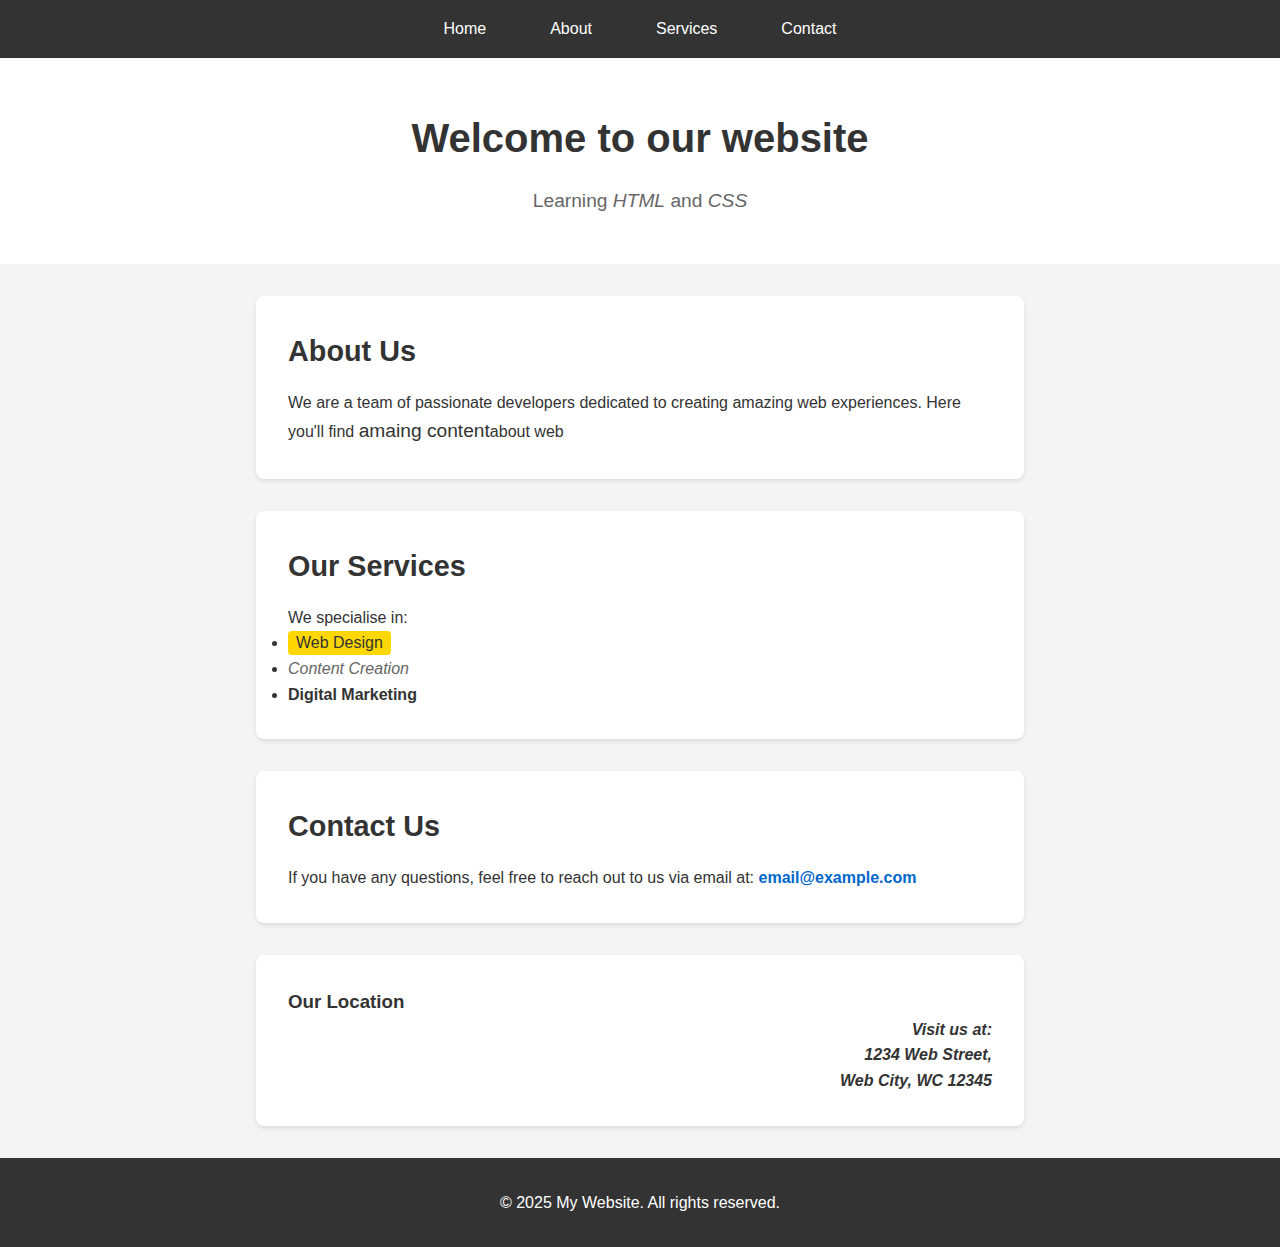
<file: index.html>
<!DOCTYPE html>
<html lang="en">
<head>
    <meta charset="UTF-8">
    <meta name="viewport" content="width=device-width, initial-scale=1.0">
    <title>personal_profile_page</title>
    <link rel="stylesheet" href="styles.css">
    <style>
        body {
            font-family: Arial, Helvetica, sans-serif;
            background-color: #f4f4f4;
            color: #333;
            margin: 0 auto;
            /*padding: 20px;  Indents the content from the corners */
        }
        h1 {
            text-align: center;
            color: #4CAF50;
        }
        img {
            max-width: 100%;
            height: auto;
            display: block;
            margin: 20px auto;
            border-radius: 8px;
        }
        p {
            line-height: 1.6;
            color: #333;
        }
        a {
            color: #3498db;
            text-decoration: none;
        }
        a:hover {
            text-decoration: underline;
        }
    </style>
</head>
<body>
    <!-- Navigation Section -->
    <div class="nav-container">
        <nav class="main-nav">
            <ul>
                <li><a href="#home">Home</a></li>
                <li><a href="#about">About</a></li>
                <li><a href="#services">Services</a></li>
                <li><a href="#contact">Contact</a></li>
            </ul>
        </nav>
    </div>

    <!--Header Section -->
    <div class="header">
        <h1>Welcome to our website</h1>
        <p class="subtitle">Learning <em>HTML</em> and <em>CSS</em></p>
    </div>

    <!-- Main Content -->
    <div class="main-content">
        <div class="about-section" id="about">
            <h2>About Us</h2>
            <p>We are a team of passionate developers dedicated to creating amazing web experiences. Here you'll find <span style="font-size: 1.2em;">amaing content</span>about web</p>
        </div>
        
        <div class="services-section" id="services">
            <h2>Our Services</h2>
            <p>We specialise in:</p>
            <ul>
                <li><span class="highlight">Web Design</span></li>
                <li><em>Content Creation</em></li>
                <li><strong>Digital Marketing</strong></li>
            </ul>
        </div>
        
        <div class="contact-section" id="contact">
            <h2>Contact Us</h2>
            <p>If you have any questions, feel free to reach out to us via email at:    <span class="email">email@example.com</span></p>
        </div>

        <div class="location-section">
            <h3>Our Location</h3>
            <address style="font-style: italic; font-weight: bold; text-align: right;">
                Visit us at:<br>
                1234 Web Street,<br>
                Web City, WC 12345<br>
            </address>
        </div>
    </div>
        
        <!-- Footer Section -->
        <div class="footer">
        <p>&copy; 2025 My Website. All rights reserved.</p>
     </div>
</body>
</html>
</file>
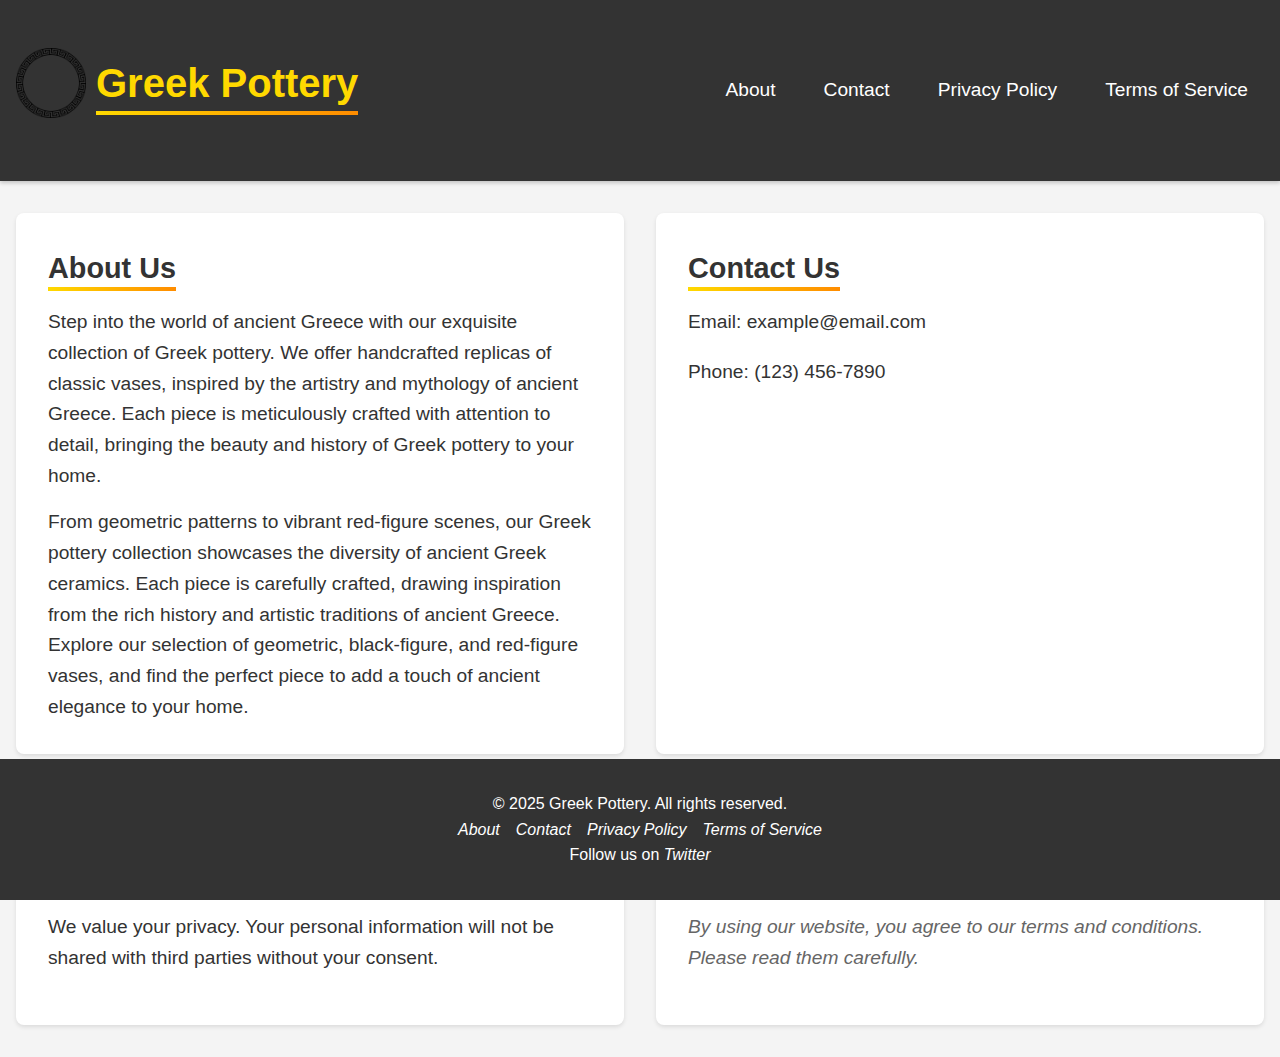
<file: index2.html>
<!DOCTYPE html>
<html lang="en">
<head>
    <meta charset="UTF-8">
    <meta name="viewport" content="width=device-width, initial-scale=1.0">
    <title>my_semantic_website</title>
    <link rel="stylesheet" href="styles2.css">
</head>
<!-- Semantic HTML5 elements allows the website to be more accessible and SEO-friendly. -->
<body>
    <header class="header">
        <div class="logo-container">
            <img src="logo.png" alt="logo" class="logo">
            <h1>
                Greek Pottery
            </h1>
        </div>
        <nav class="main-nav">
            <ul>
                <li><a href="#about">About</a></li>
                <li><a href="#contact">Contact</a></li>
                <li><a href="#privacy">Privacy Policy</a></li>
                <li><a href="#terms">Terms of Service</a></li>
            </ul>
        </nav>
    </header>
    <main class="main-content">
        <article class="about-section" id="about">
            <h2>About Us</h2>
            <p>Step into the world of ancient Greece with our exquisite collection of Greek pottery. We offer handcrafted replicas of classic vases, inspired by the artistry and mythology of ancient Greece. Each piece is meticulously crafted with attention to detail, bringing the beauty and history of Greek pottery to your home.</p>
            <p><span class="tone">From geometric patterns to vibrant red-figure scenes, our Greek pottery collection showcases the diversity of ancient Greek ceramics. Each piece is carefully crafted, drawing inspiration from the rich history and artistic traditions of ancient Greece. Explore our selection of geometric, black-figure, and red-figure vases, and find the perfect piece to add a touch of ancient elegance to your home.</span></p>
        </article>
        <aside class="contact-section" id="contact">
            <h2>Contact Us</h2>
            <address>
                <p>Email: example@email.com</p>
                <p>Phone: (123) 456-7890</p>
            </address>
        </aside>
        <aside class="privacy-section" id="privacy">
            <h2>Privacy Policy</h2>
            <p>We value your privacy. Your personal information will not be shared with third parties without your consent.</p>
        </aside>
        <aside class="terms-section" id="terms">
            <h2>Terms of Service</h2>
            <p><em>By using our website, you agree to our terms and conditions. Please read them carefully.</em></p>
        </aside>
    </main>
    <footer class="footer">
        <p>&copy; 2025 Greek Pottery. All rights reserved.</p>

        <nav class="footer-nav">
            <ul>
                <li><a href="#about">About</a></li>
                <li><a href="#contact">Contact</a></li>
                <li><a href="#privacy">Privacy Policy</a></li>
                <li><a href="#terms">Terms of Service</a></li>
            </ul>
        </nav>

        <p>Follow us on <a href="https://twitter.com" target="_blank">Twitter</a></p>
    </footer>
</body>
</html>
</file>
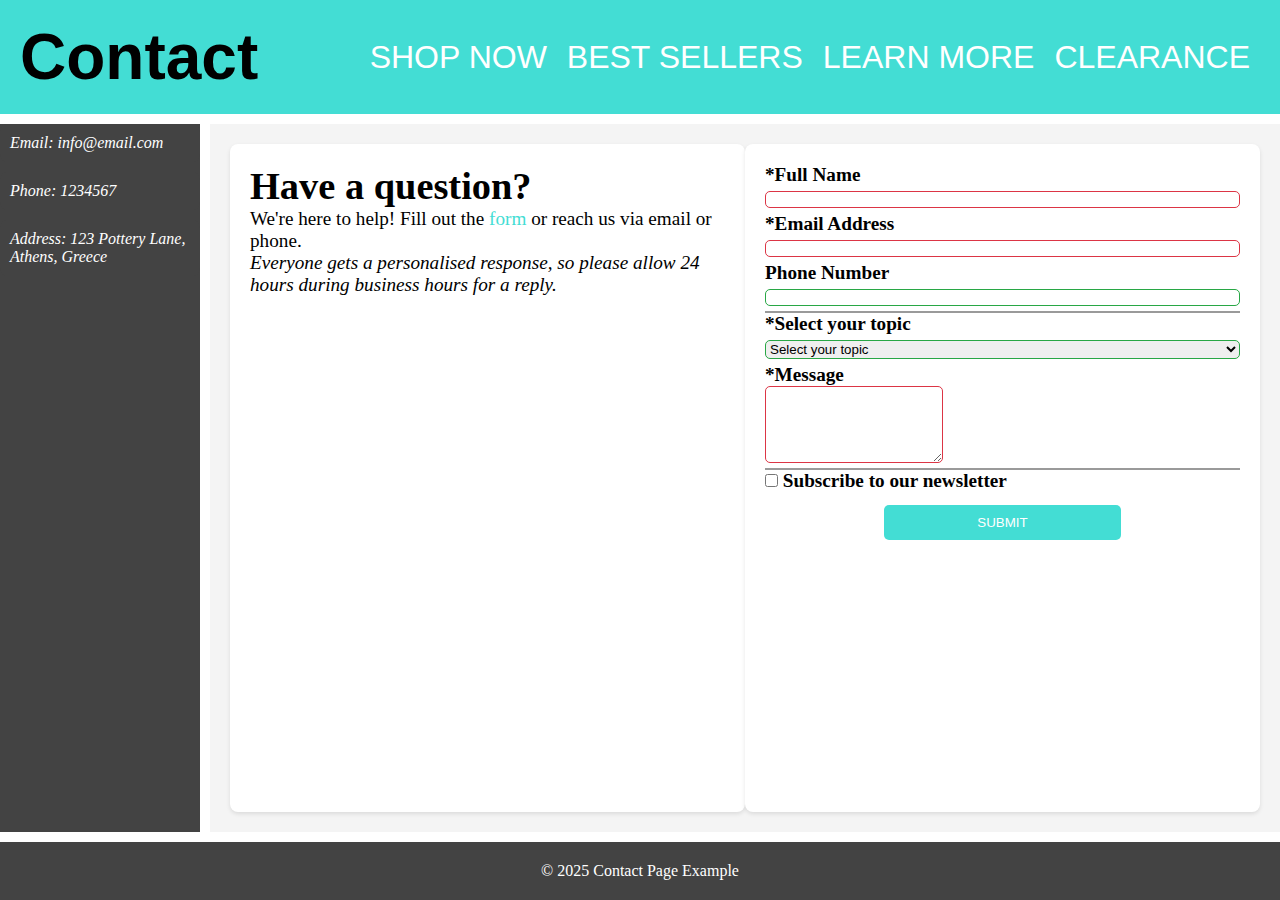
<file: index3.html>
<!DOCTYPE html>
<html lang="en">
<head>
    <meta charset="UTF-8">
    <meta name="viewport" content="width=device-width, initial-scale=1.0">
    <title>Web Essentials Practical Activity Contact Page</title>
    <link rel="stylesheet" href="styles3.css">
    <script>
        function myFunction() {
            alert("Thank you for your submission! We will get back to you within 24 hours.");
        }
    </script>
</head>
<body>
    <div class="contact-container">
        <header class="header">
            <h1>Contact</h1>
            <nav class="nav">
                <ul>
                    <li><a href="#">SHOP NOW</a></li>
                    <li><a href="#">BEST SELLERS</a></li>
                    <li><a href="#">LEARN MORE</a></li>
                    <li><a href="#">CLEARANCE</a></li>
                </ul>
            </nav>
        </header>

        <aside class="sidebar">
            <address>
                <ul>
                    <li>Email: <a href="#">info@email.com</a></li>
                    <li>Phone: 1234567</li>
                    <li>Address: 123 Pottery Lane, Athens, Greece</li>
                </ul>
            </address>
        </aside>

        <main class="main-content">
            <section class="card">
                <h1>Have a question?</h1>
                <p>We're here to help! Fill out the <a href="#query-form">form</a> or reach us via email or phone.</p>
                <p><em>Everyone gets a personalised response, so please allow 24 hours during business hours for a reply.</em></p>
            </section>

            <section class="card">
                <!-- action specifies url to send the form when data is submitted-->
                <form id="query-form" action="/action.page.php" method: "POST">
                    <fieldset class="form-group">
                        <label for="name">*Full Name</label>
                        <input type="text" id="name" name="name" required minlength="2">
                        
                        <label fro="email">*Email Address</label>
                        <input type="email" id="email" name="email" required>
                        
                        <label for="phone">Phone Number</label>
                        <input type="tel" id="phone" name="phone">
                    </fieldset>
                    <fieldset class="form-group">
                        <label for="subject">*Select your topic</label>
                        <select id="subject" name="subject" required>
                            <option value="general">General Inquiry</option>
                            <option value="support">Support</option>
                            <option value="feedback">Feedback</option>
                            <option value="other">Other</option>
                            <option value="none" selected disabled hidden>Select your topic</option>
                        </select>
                        
                        <label for="message">*Message</label>
                        <textarea id="message" name="message" rows="5" required minlength="10"></textarea>
                    </fieldset>
                        
                        <label for="newsletter">
                            <input type="checkbox" id="newsletter" name="newsletter">
                            Subscribe to our newsletter
                        </label>
                    
                    <button type="submit" onclick="myFunction">SUBMIT</button>
                </form>
            </section>
        </main>
        <footer class="footer">
            <p>&copy; 2025 Contact Page Example</p>
        </footer>
    </div>
</body>
</html>
</file>
<file: styles.css>
/* Baisic Reset */
*{
    margin: 0;
    padding: 0;
    box-sizing: border-box;
}

body {
    font-family: Arial, Helvetica, sans-serif;
    line-height: 1.6;
    background-color: #f4f4f4;
}

/* Navigation Styling*/
.nav-container {
    background-color: #333;
    padding: 1rem 0;
    position: sticky;
    top: 0;
}

.main-nav ul {
    display: flex;
    justify-content: center;
    list-style: none;
    gap: 2rem;
}

.main-nav a {
    color: #fff;
    text-decoration: none;
    padding: 0.5rem 1rem;
    transition: color 0.3s ease;
}

.main-nav a:hover {
    color: #ffd700;
    text-decoration: line-through;
}

/* Header Styling */
.header {
    text-align: center;
    padding: 3rem 1rem;
    background-color: #fff;
    margin-bottom: 2rem;
}

.header h1 {
    color: #333;
    font-size: 2.5rem;
    margin-bottom: 1rem;
}

.subtitle {
    color: #666;
    font-size: 1.2rem;
}

/* Main Content Styling */
.main-content {
    max-width: 800px;
    margin: 0 auto;
    padding: 0 1rem;
}

.about-section, .services-section, .contact-section, .location-section {
    background-color: #fff;
    padding: 2rem;
    margin-bottom: 2rem;
    border-radius: 8px;
    box-shadow: 0 2px 4px rgba(0, 0, 0, 0.1);
}

h2 {
    color: #333;
    margin-bottom: 1rem;
    font-size: 1.8rem;
}

/* Text Formatting */
.highlight {
    background-color: #ffd700;
    padding: 0.2rem 0.5rem;
    border-radius: 4px;
}

em {
    color: #666;
    font-style: italic;
}

.email {
    color: #0066cc;
    font-weight: bold;
}

/* Footer Styling */
.footer {
    text-align: center;
    background-color: #333;
    padding: 2rem;
    margin-top: 2rem;
}

.footer p {
    color: #fff;
}
</file>
<file: styles2.css>
/* Baisic Reset */
*{
    margin: 0;
    padding: 0;
    box-sizing: border-box;
}

body {
    font-family: Arial, Helvetica, sans-serif;
    line-height: 1.6;
    background-color: #f4f4f4;
}

/* Navigation Styling*/
.nav-container {
    background-color: #333;
    padding: 1rem 0;
    position: sticky;
    top: 0;
}

header {
    display: flex;
    justify-content: space-between;
    align-items: center;
    padding: 1rem;
    box-shadow: 0 2px 4px rgba(0, 0, 0, 0.2);
}

.main-nav ul {
    display: flex;
    list-style: none;
    gap: 1rem;
}

.main-nav a {
    color: #fff;
    text-decoration: none;
    padding: 0.5rem 1rem;
    transition: color 0.3s ease;
    font-size: 1.2rem;
}

.main-nav a:hover {
    color: #ffd700;
    text-decoration: underline;
}

h1 {
    position: relative;
    width: max-content;
}

h1::after {
    content: '';
    background: linear-gradient(to right, #ffd900, #ff8c00);
    height: 4px;
    width: 100%;
    position: absolute;
    bottom: 0;
    left: 0;
    transition: 100ms;
}

.footer-nav ul {
    display: flex;
    list-style: none;
    justify-content: center;
    gap: 1rem;
}

/* Header Styling */
.logo-container {
    display: flex;
    align-items: center;
    gap: 10px; /* Space between logo and text */
}

.logo {
    width: 70px;
    height: auto;
    vertical-align: top;
    margin-bottom: 15px; /* Move logo slightly higher */
}

.header {
    text-align: center;
    padding: 3rem 1rem;
    background-color: #333;
    margin-bottom: 2rem;
}

.header h1 {
    color: hsl(51, 100%, 50%);
    font-size: 2.5rem;
    margin-bottom: 1rem;
    text-transform: capitalize;
}

.subtitle {
    color: #666;
    font-size: 1.2rem;
}

/* Main Content Styling */
main {
    display: grid;
    grid-template-columns: 2fr 2fr;
    gap: 2rem;
    padding: 1rem;
}

.main-content {
    margin: 0 auto;
    padding: 0 1rem;
}

.about-section, .services-section, .contact-section, .location-section, .privacy-section, .terms-section {
    background-color: #fff;
    padding: 2rem;
    margin-bottom: 2rem;
    border-radius: 8px;
    box-shadow: 0 2px 4px rgba(0, 0, 0, 0.1);
}

h2 {
    color: #333;
    margin-bottom: 1rem;
    font-size: 1.8rem;
    position: relative; /* This way the absolute element will be positioned relative to its parent */
    width: max-content;
}

h2::after {
    content: '';
    background: linear-gradient(to right, #ffd900, #ff8c00);
    height: 4px;
    width: 100%;
    position: absolute;
    bottom: 0;
    left: 0;
    transition: 100ms;
}

h2:hover::after {
    width: 0;
    transition: width 0.3s ease;
}

article, aside p {
    color: #333;
    font-size: 1.2rem;
    margin-bottom: 1em;
}

/* Text Formatting */
.tone {
    color: #333;
    font-size: 1.2rem;
    display: block;
    margin-top: 1rem;
}

.highlight {
    background-color: #ffd700;
    padding: 0.2rem 0.5rem;
    border-radius: 4px;
}

em {
    color: #666;
    font-style: italic;
}

address {
    color: #666;
    font-style: normal;
}

.email {
    color: #0066cc;
    font-weight: bold;
}

/* Footer Styling */
.footer {
    position: fixed;
    left: 0;
    bottom: 0;
    width: 100%;

    text-align: center;
    background-color: #333;
    padding: 2rem;
    margin-top: 2rem;
    color: #fff;
}

.footer a {
    color: #fff;
    text-decoration: none;
    font-style: italic;
    transition: color 0.3s ease;
}

.footer a:hover {
    color: #ffd700;
    text-decoration: underline;
}
</file>
<file: styles3.css>
form {
    display: block;
    margin-top: 0em;
}
/* Reset default margins and padding */
* {
    margin: 0;
    padding: 0;
    box-sizing: border-box;
}


.contact-container {
    display: grid;
    
    grid-template-areas:
        "header header"
        "sidebar main"
        "footer footer"; /* Define structure explicitly */
    grid-template-columns: 200px 1fr;
    grid-template-rows: auto 1fr auto;
    min-height: 100vh;
    gap: 10px;
}

/* Assign grid areas */
.header {
    grid-area: header;
    background-color: #43ddd4;
    display: flex; /* Flexbox for header content */
    justify-content: space-between; /* Distribute title and nav */
    align-items: center;
    padding: 20px;
    font-family: Impact, sans-serif;
    font-size: 2rem;
}

.sidebar {
    grid-area: sidebar;
    background-color: #434343 
}

.main-content {
    grid-area: main;
    padding: 20px;
    background-color: #f4f4f4;;
    display: flex;
    flex-wrap: wrap;
    font-family: Tahoma, serif;
    font-size: 1.2rem;
}

.footer {
    grid-area: footer;
    text-align: center;
    background-color: #434343;
    color: white;
    padding: 20px;
}

/* Flexbox for navigation links */
.nav ul {
    list-style: none;
    display: flex;
    justify-content: center;
    
}

.nav a {
    color: white;
    text-decoration: none;
    padding: 10px;
}

.nav a:hover {
    text-decoration: #fae100 underline 2px;
}

/* Sidebar styling */
.sidebar ul {
    list-style: none;
    display: flex;
    flex-direction: column; /* Vertical list */
    gap: 10px;
}

.sidebar li {
    padding: 10px;
    background-color: #434343;
    color: white;
    border-radius: 8px;
    cursor: pointer;
}

.sidebar li:hover {
    background-color: #555;
}

.sidebar a {
    color: white;
    text-decoration: none;
}

.sidebar a:hover {
    text-decoration: #e3e304 underline 2px;
}

/* Dynamic grid layout for contact form */
.card {
    background-color: #fff;
    padding: 20px;
    border-radius: 8px;
    box-shadow: 0 2px 4px rgba(0, 0, 0, 0.1);
    flex: 1 1 calc(50% - 30px); /* Flexbox for responsive cards */
    font-size: 1.2rem;
}

.card a {
    color: #43ddd4;
    text-decoration: none;
}

.card a:hover {
    text-decoration: #fae100 underline 2px;
}

fieldset {
    border: none;
    padding: 2 rem 0;
    border-bottom: 2px solid #9a9a9a;
}

label {
    display: block;
    font-weight: bold;
}

#name, #email, #phone, #subject {
    width: 100%;
    margin: 5px 0;
}

button[type="submit"] {
    background-color: #43ddd4;
    color: white;
    border: none;
    padding: 10px 20px;
    border-radius: 5px;
    cursor: pointer;
    display: block;
    width: 50%;
    margin: 1em auto;
}

/* Form validation and feedback */
input:valid,
textarea:valid,
select:valid {
    border: 1px solid #28a745;
    border-radius: 5px;
}

input:invalid:not(:placeholder-shown),
textarea:invalid:not(:placeholder-shown) {
    border: 1px solid #dc3545;
    border-radius: 5px;
}

.error-message {
    color: #dc3545;
    font-size: 0.9rem;
    margin-top: 5px;
}
</file>
